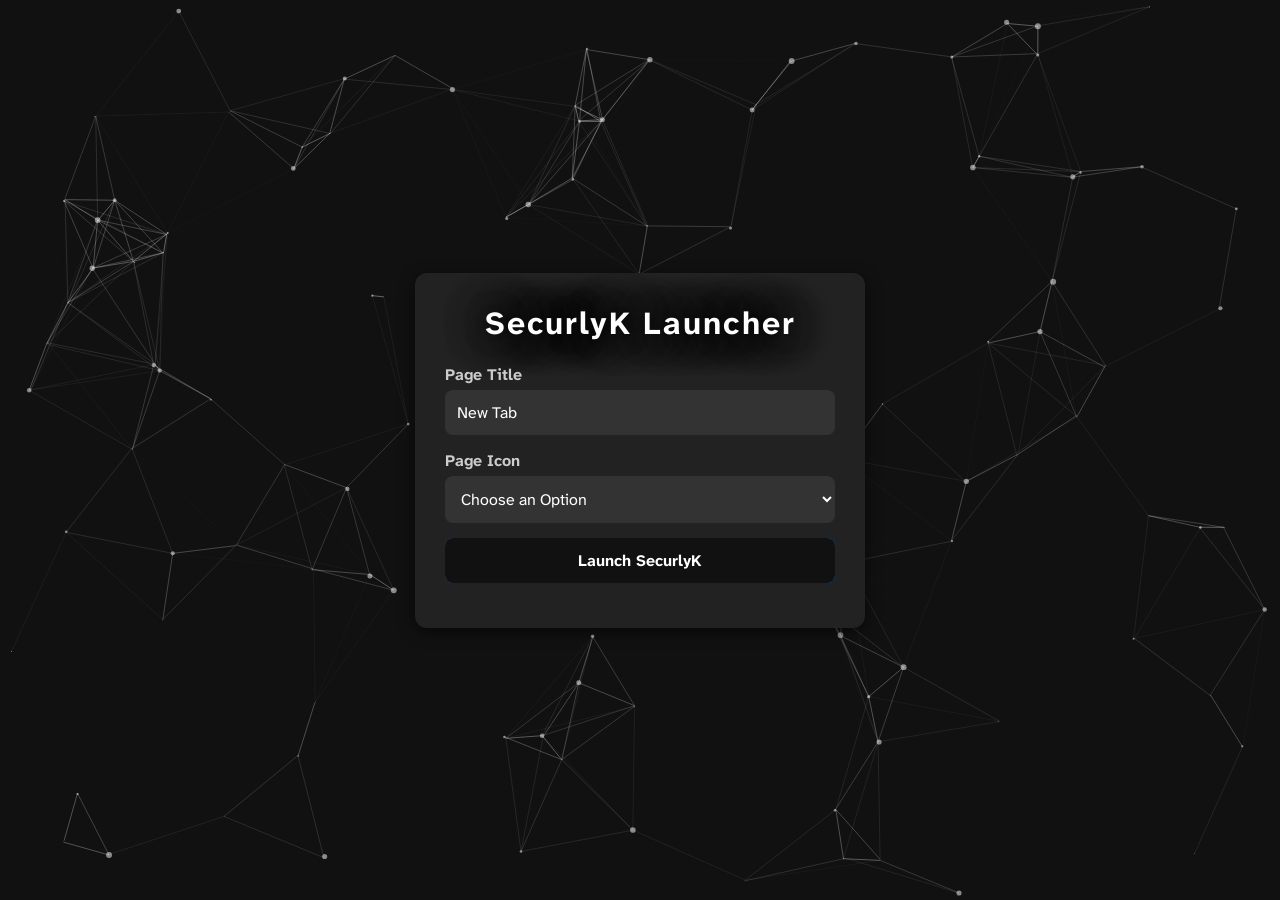
<file: index.html>
<!DOCTYPE html>
<html lang="en">
<head>
    <meta charset="UTF-8">
    <meta name="viewport" content="width=device-width, initial-scale=1.0">
    <link rel="stylesheet" href="https://raw.githubusercontent.com/Abovescore/zkit/main/style.css">
    <link rel="shortcut icon" href="https://raw.githubusercontent.com/Abovescore/zkit/main/resources/zkit.ico" type="image/x-icon">
    <link rel="preconnect" href="https://fonts.googleapis.com">
    <link rel="preconnect" href="https://fonts.gstatic.com" crossorigin>
    <link href="https://fonts.googleapis.com/css2?family=Afacad+Flux:wght@100..1000&family=Atkinson+Hyperlegible+Next:ital,wght@0,200..800;1,200..800&display=swap" rel="stylesheet">

    <meta property="benrogo:index", content="index">
    <meta property="benrogo:uvpath", content="/securly/who/uv.config.js">
    
    <title>SecurlyK Launcher</title>
    <style>
        * {
            margin: 0;
            padding: 0;
            box-sizing: border-box;
            font-family: 'Atkinson Hyperlegible Next', serif;
        }

        body {
            font-family: 'Arial', sans-serif;
            background-color: #111;
            color: #fff;
            display: flex;
            justify-content: center;
            align-items: center;
            min-height: 100vh;
            transition: background-color 0.3s ease;
        }

        .container {
            background-color: #222;
            padding: 30px;
            border-radius: 12px;
            box-shadow: 0 4px 15px rgba(0, 0, 0, 0.6);
            width: 100%;
            max-width: 450px;
        }

        h1 {
            font-size: 2rem;
            text-align: center;
            color: #fff;
            margin-bottom: 20px;
            letter-spacing: 2px;
            text-shadow: 
                0 0 20px rgba(0, 0, 0, 0.6),
                0 0 30px rgba(0, 0, 0, 0.6),
                0 0 40px rgba(0, 0, 0, 0.5),
                0 0 50px rgba(0, 0, 0, 0.4),
                0 0 60px rgba(0, 0, 0, 0.3),
                0 0 70px rgba(0, 0, 0, 0.2);
            animation: auraAnimation 2s infinite alternate, colorChange 3s infinite alternate;
        }

        @keyframes auraAnimation {
            0% {
                text-shadow: 
                    0 0 20px rgba(0, 0, 0, 0.6),
                    0 0 30px rgba(0, 0, 0, 0.6),
                    0 0 40px rgba(0, 0, 0, 0.5),
                    0 0 50px rgba(0, 0, 0, 0.4),
                    0 0 60px rgba(0, 0, 0, 0.3),
                    0 0 70px rgba(0, 0, 0, 0.2);
            }
            50% {
                text-shadow: 
                    0 0 30px rgba(0, 0, 0, 0.7),
                    0 0 40px rgba(0, 0, 0, 0.7),
                    0 0 50px rgba(0, 0, 0, 0.6),
                    0 0 60px rgba(0, 0, 0, 0.5),
                    0 0 70px rgba(0, 0, 0, 0.4),
                    0 0 80px rgba(0, 0, 0, 0.3);
            }
            100% {
                text-shadow: 
                    0 0 40px rgba(0, 0, 0, 0.8),
                    0 0 50px rgba(0, 0, 0, 0.8),
                    0 0 60px rgba(0, 0, 0, 0.7),
                    0 0 70px rgba(0, 0, 0, 0.6),
                    0 0 80px rgba(0, 0, 0, 0.5),
                    0 0 90px rgba(0, 0, 0, 0.4);
            }
        }

        @keyframes colorChange {
            0% {
                color: #fff;
            }
            50% {
                color: #aaa;
            }
            100% {
                color: #fff;
            }
        }

        label {
            display: block;
            font-size: 1rem;
            margin-bottom: 5px;
            color: #ccc;
            font-weight: bold;
        }

        input, select, button {
            width: 100%;
            padding: 12px;
            margin-bottom: 15px;
            border: none;
            border-radius: 8px;
            background-color: #333;
            color: #fff;
            font-size: 1rem;
            transition: all 0.3s ease;
            position: relative;
            overflow: hidden;
        }

        input:focus, select:focus, button:focus {
            outline: none;
            border: 2px solid #007BFF;
        }

        button {
            background-color: #007BFF;
            color: #fff;
            cursor: pointer;
            font-weight: bold;
            transition: all 0.4s ease;
            position: relative;
            overflow: hidden;
        }

        button:hover {
            background-color: #0056b3;
            transform: scale(1.05);
        }

        button:active {
            background-color: #003f8e;
            transform: scale(1.1);
        }

        button::before {
            content: '';
            position: absolute;
            top: 50%;
            left: 50%;
            width: 300%;
            height: 300%;
            background-color: #111;
            transition: width 0.4s ease, height 0.4s ease, top 0.4s ease, left 0.4s ease;
            border-radius: 50%;
            transform: translate(-50%, -50%);
            z-index: 0;
        }

        button:hover::before {
            width: 350%;
            height: 350%;
            top: -25%;
            left: -25%;
        }

        button span {
            position: relative;
            z-index: 1;
        }

        button:hover {
            box-shadow: 0 0 15px rgba(255, 255, 255, 0.5);
        }

        .footer {
            font-size: 0.9rem;
            text-align: center;
            color: #aaa;
            margin-top: 15px;
        }

        .footer a {
            color: #007BFF;
            text-decoration: none;
        }

        .footer a:hover {
            text-decoration: underline;
        }

        #particles-js {
            position: fixed;
            width: 100%;
            height: 100%;
            top: 0;
            left: 0;
            z-index: -1; /* Ensure it stays in the background */
        }
    </style>

    <!-- Google Tag Manager -->
    <script>(function(w,d,s,l,i){w[l]=w[l]||[];w[l].push({'gtm.start':
    new Date().getTime(),event:'gtm.js'});var f=d.getElementsByTagName(s)[0],
    j=d.createElement(s),dl=l!='dataLayer'?'&l='+l:'';j.async=true;j.src=
    'https://www.googletagmanager.com/gtm.js?id='+i+dl;f.parentNode.insertBefore(j,f);
    })(window,document,'script','dataLayer','GTM-PD7FMG25');</script>
    <!-- End Google Tag Manager -->
</head>
<body>
    <!-- Google Tag Manager (noscript) -->
    <noscript><iframe src="https://www.googletagmanager.com/ns.html?id=GTM-PD7FMG25"
    height="0" width="0" style="display:none;visibility:hidden"></iframe></noscript>
    <!-- End Google Tag Manager (noscript) -->
    <div class="container">
        <h1>SecurlyK Launcher</h1>
        
        <label for="title-input">Page Title</label>
        <input type="text" id="title-input" placeholder="New Tab" value="New Tab"/>

        <label for="pre-saved-options">Page Icon</label>
        <select id="pre-saved-options">
            <option value="" selected="selected">Choose an Option</option>
            <option value="schoology">Schoology</option>
            <option value="clever">Clever</option>
            <option value="google-classroom">Google Classroom</option>
            <option value="googledocs">Google Docs</option>
            <option value="googleslides">Google Slides</option>
            <option value="canvas">Canvas</option>
        </select>
        
        <button id="generate-button"><span>Launch SecurlyK</span></button>
    </div>

    <script>
        const url = "https://www.securlywho.life/home";

        document.getElementById('pre-saved-options').addEventListener('change', (e) => {
            const titleInput = document.getElementById('title-input');
            if (e.target.value) {
                if (e.target.value === 'google-classroom') {
                    titleInput.value = 'Home';
                } else if (e.target.value === 'clever') {
                    titleInput.value = 'Clever | Portal';
                } else if (e.target.value === 'schoology') {
                    titleInput.value = 'Home | Schoology';
                } else if (e.target.value === 'googledocs') {
                    titleInput.value = 'Untitled document - Google Docs';
                } else if (e.target.value === 'googleslides') {
                    titleInput.value = 'Untitled presentation - Google Slides';
                } else if (e.target.value === 'canvas') {
                    titleInput.value = 'Dashboard';
                }
            } else {
                titleInput.value = 'New Tab';
            }
        });

        document.getElementById('generate-button').addEventListener('click', () => {
            const titleInput = document.getElementById('title-input');
            const title = titleInput.value;

            let faviconUrl = '';

            const preSavedOption = document.getElementById('pre-saved-options').value;
            if (preSavedOption === 'schoology') {
                faviconUrl = 'https://raw.githubusercontent.com/Abovescore/zkit/main/resources/icons/schoology.png';
            } else if (preSavedOption === 'google-classroom') {
                faviconUrl = 'https://raw.githubusercontent.com/Abovescore/zkit/main/resources/icons/classroom.png';
            } else if (preSavedOption === 'clever') {
                faviconUrl = 'https://raw.githubusercontent.com/Abovescore/zkit/main/resources/icons/clever.png';
            } else if (preSavedOption === 'googledocs') {
                faviconUrl = 'https://raw.githubusercontent.com/Abovescore/zkit/main/resources/icons/googledocs.png';
            } else if (preSavedOption === 'googleslides') {
                faviconUrl = 'https://raw.githubusercontent.com/Abovescore/zkit/main/resources/icons/googleslides.png';
            } else if (preSavedOption === 'canvas') {
                faviconUrl = 'https://raw.githubusercontent.com/Abovescore/zkit/main/resources/icons/canvas.png';
            }

            var win = window.open();
            win.document.title = title;

            var link = win.document.createElement('link');
            link.rel = 'shortcut icon';
            link.href = faviconUrl;
            win.document.head.appendChild(link);

            win.document.body.style.margin = '0';
            win.document.body.style.height = '100vh';

            var iframe = win.document.createElement('iframe');
            iframe.style.border = 'none';
            iframe.style.width = '100%';
            iframe.style.height = '100%';
            iframe.style.margin = '0';
            iframe.src = url;

            win.document.body.appendChild(iframe);

            window.location.href = "https://www.google.com/";
        });
    </script>

<div id="particles-js"></div>

<script src="assets/js/particles.min.js"></script>
<script>
  particlesJS.load('particles-js', 'assets/json/particlesjs-config.json', function() {
    console.log('particles.js loaded');
  });
</script>
</body>
</html>
</file>
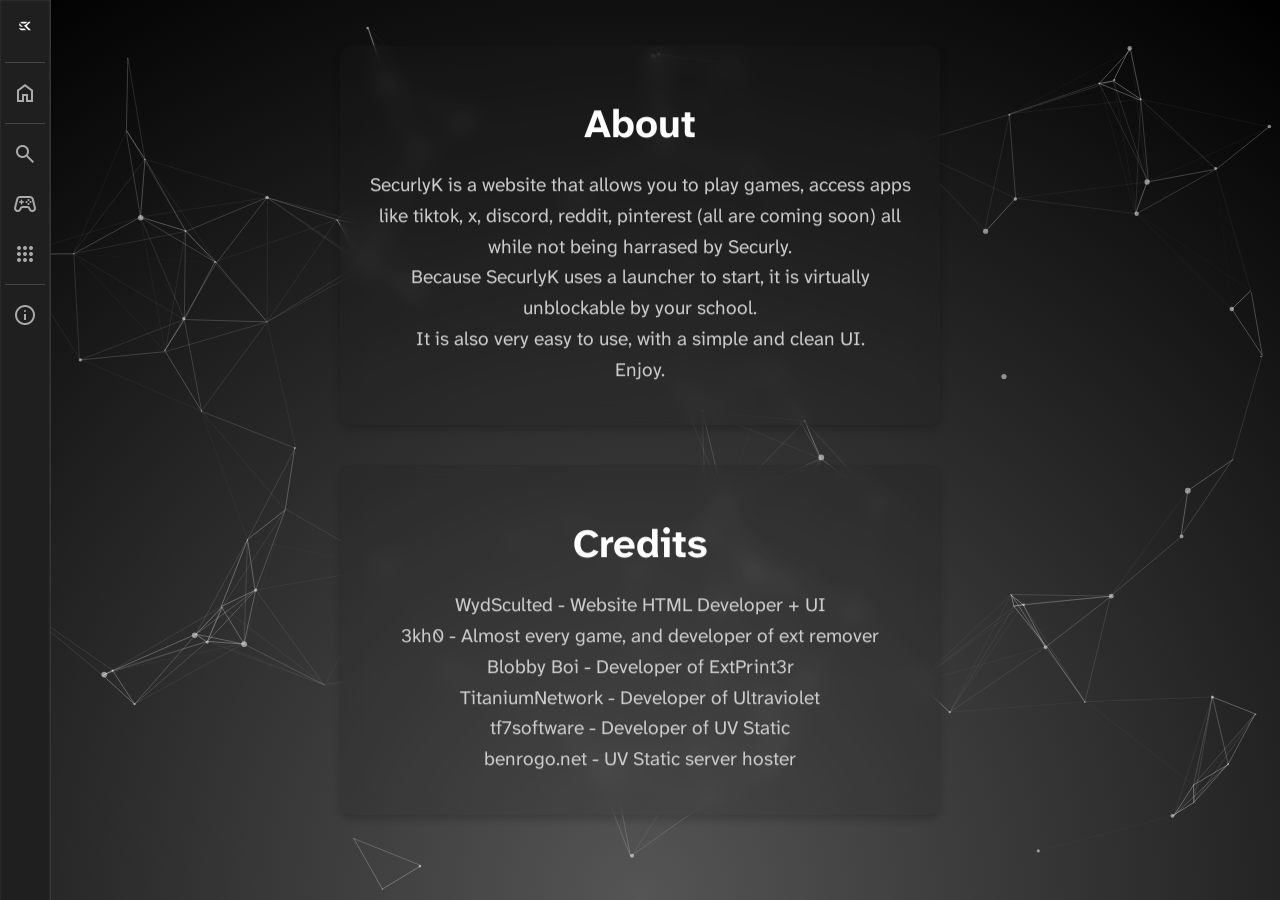
<file: about.html>
<!DOCTYPE html>
<html lang="en">
<head>
  <meta charset="UTF-8">
  <meta name="viewport" content="width=device-width, initial-scale=1.0">
  <title>SecurlyK</title>
  <link rel="stylesheet" href="assets/css/styles.css">
  <link rel="stylesheet" href="https://fonts.googleapis.com/css2?family=Material+Symbols+Outlined:opsz,wght,FILL,GRAD@20..48,100..700,0..1,-50..200"/>
  <link rel="shortcut icon" href="assets/logo.png" type="image/x-icon">
  <style>
    /* CSS Here */
    @import url('https://fonts.googleapis.com/css2?family=Atkinson+Hyperlegible+Next:wght@400;700&display=swap');

    .atkinson-hyperlegible-next-regular {
      font-family: "Atkinson Hyperlegible Next", sans-serif;
      font-optical-sizing: auto;
      font-weight: 400;
      font-style: normal;
    }

    .atkinson-hyperlegible-next-bold {
      font-family: "Atkinson Hyperlegible Next", sans-serif;
      font-optical-sizing: auto;
      font-weight: 700;
      font-style: normal;
    }

    body {
      /* Apply the new font class */
      font-family: "Atkinson Hyperlegible Next", sans-serif;
      background-color: #121212;
      color: #fff;
      margin: 0;
      padding: 0;
    }
    .content {
      display: flex;
      flex-wrap: wrap;
      justify-content: space-between;
      padding: 20px;
      max-width: 800px;
      margin: auto;
    }
    .content section {
      flex: 1 1 48%;
      margin-bottom: 40px;
      background: rgba(30, 30, 30, 0.2);
      padding: 20px;
      border-radius: 10px;
      box-shadow: 0 4px 8px rgba(0, 0, 0, 0.2);
      backdrop-filter: blur(10px);
      display: flex;
      flex-direction: column;
    }
    @media (max-width: 1080px) {
      .content section {
        flex: 1 1 100%;
      }
    }
    .content h2 {
      font-size: 2.5em;
      margin-bottom: 10px;
      color: #ffffff;
    }
    .content p {
      font-size: 1.2em;
      line-height: 1.6;
      flex-grow: 1;
    }
    .partners-section {
      display: flex;
      overflow-x: auto;
      padding: 20px 0;
      background: rgba(255, 255, 255, 0);
      border-radius: 10px;
      box-shadow: 0 4px 8px rgba(0, 0, 0, 0.2);
      margin: 0 -20px;
      padding: 20px;
      position: absolute;
      bottom: 0;
      width: calc(100% - 50px);
      left: 50px;
    }
    .partner-tile {
      flex: 0 0 auto;
      width: 150px;
      margin-right: 20px;
      text-align: center;
      transition: transform 0.3s;
    }
    .partner-tile img {
      width: 100px;
      height: 100px;
      border-radius: 10%;
      margin-bottom: 10px;
    }
    .partner-tile:hover {
      transform: scale(1.05);
    }
    .partner-tile a {
      color: #fff;
      text-decoration: none;
    }
    .floating-text-top {
      position: absolute;
      left: 70px;
      bottom: 200px;
      font-size: 2em;
      color: #ffffff;
    }
  </style>
</head>
<body>
  <div id="particles-js"></div> <!-- Particles.js container -->
  <div class="background">
    <div class="stars"></div>
  </div>
  <div class="sidebar">
    <div class="logo-container">
      <img src="assets/logo.png" class="logo" alt="Logo">
    </div>
    <div class="divider"></div>
    <div class="nav-item">
      <a href="home.html">
        <span class="material-symbols-outlined">home</span>
      </a>
    </div>
    <div class="divider"></div>
    <div class="nav-item">
      <a href="search.html">
        <span class="material-symbols-outlined">search</span>
      </a>
    </div>
    <div class="nav-item">
      <a href="games.html">
        <span class="material-symbols-outlined">stadia_controller</span>
      </a>
    </div>
    <div class="nav-item">
      <a href="apps.html">
        <span class="material-symbols-outlined">apps</span>
      </a>
    </div>
    <div class="divider"></div>
    <div class="nav-item">
      <a href="about.html">
        <span class="material-symbols-outlined">info</span>
      </a>
    </div>
    <!-- <div class="nav-item">
      <a href="settings.html">
        <span class="material-symbols-outlined">settings</span>
      </a>
    </div> -->
  </div>

  <div class="content">
    <section id="about">
      <h2>About</h2>
      <p>SecurlyK is a website that allows you to play games, access apps like tiktok, x, discord, reddit, pinterest (all are coming soon) all while not being harrased by Securly.
        <br>Because SecurlyK uses a launcher to start, it is virtually unblockable by your school.
        <br>It is also very easy to use, with a simple and clean UI.
        <br>Enjoy.
      </p>
    </section>
    <section id="credits">
      <h2>Credits</h2>
      <p>WydSculted - Website HTML Developer + UI
        <br>3kh0 - Almost every game, and developer of ext remover
        <br>Blobby Boi - Developer of ExtPrint3r
        <br>TitaniumNetwork - Developer of Ultraviolet
        <br>tf7software - Developer of UV Static
        <br>benrogo.net - UV Static server hoster
      </p>
    </section>
  </div>

  <script src="assets/js/particles.min.js"></script>
  <script>
    particlesJS.load('particles-js', 'assets/json/particlesjs-config.json', function() {
      console.log('particles.js loaded');
    });
  </script>
</body>
</html>
</file>
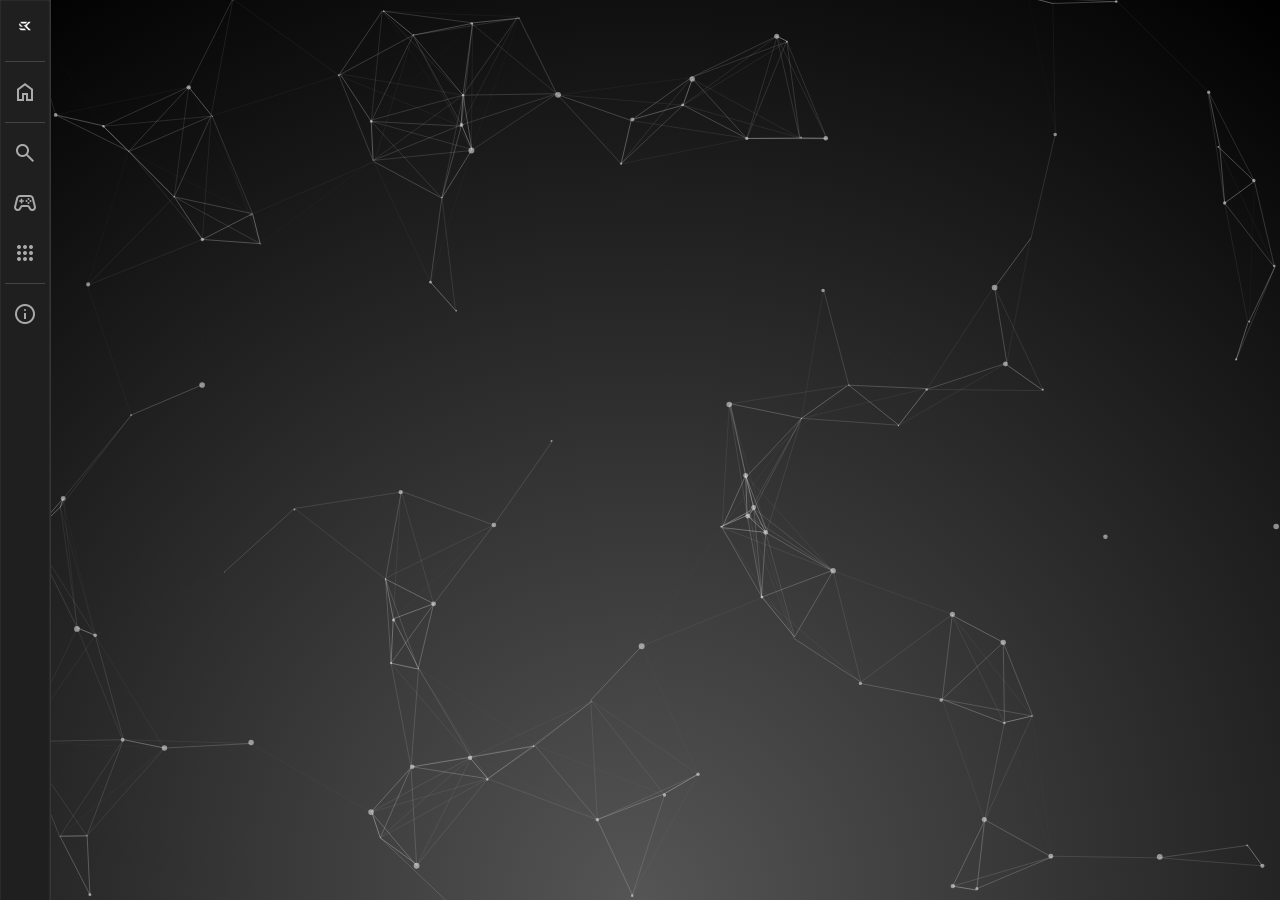
<file: game.html>
<!DOCTYPE html>
<html lang="en">
<head>
  <meta charset="UTF-8">
  <meta name="viewport" content="width=device-width, initial-scale=1.0">
  <title>SecurlyK</title>
  <link rel="stylesheet" href="assets/css/styles.css">
  <link rel="stylesheet" href="https://fonts.googleapis.com/css2?family=Material+Symbols+Outlined:opsz,wght,FILL,GRAD@20..48,100..700,0..1,-50..200"/>
  <link rel="preconnect" href="https://fonts.googleapis.com">
  <link rel="preconnect" href="https://fonts.gstatic.com" crossorigin>
  <link href="https://fonts.googleapis.com/css2?family=Afacad+Flux:wght@100..1000&family=Atkinson+Hyperlegible+Next:ital,wght@0,200..800;1,200..800&family=Atkinson+Hyperlegible:ital,wght@0,400;0,700;1,400;1,700&display=swap" rel="stylesheet">
  <link rel="shortcut icon" href="assets/logo.png" type="image/x-icon">
  <style>
    .floating-container {
      position: absolute;
      background: rgba(255, 255, 255, 0.1);
      backdrop-filter: blur(10px);
      border-radius: 5px;
      padding: 15px;
      width: calc(100% - 120px);
      height: 95vh;
      left: calc(50% + 25px);
      top: 50%;
      transform: translate(-50%, -50%);
      display: flex;
      flex-direction: column;
      align-items: center;
      justify-content: flex-start;
      box-shadow: 0px 4px 10px rgba(0, 0, 0, 0.2);
      z-index: 10;
      padding-top: 15px;
    }
    iframe {
      width: 100%;
      height: calc(100% - 50px);
      border: none;
      border-radius: 0px;
    }
    .controls {
      position: absolute;
      bottom: 10px;
      right: 10px;
      display: flex;
      gap: 10px;
    }
    .control-btn {
      background: rgba(255, 255, 255, 0.2);
      border: none;
      padding: 10px;
      cursor: pointer;
      border-radius: 5px;
      font-size: 24px;
      color: white;
    }
    .game-title {
      position: absolute;
      bottom: 10px;
      left: 10px;
      font-size: 40px;
      font-weight: bold;
      color: white;
      font-family: "Atkinson Hyperlegible Next", sans-serif;
    }
    .sidebar {
      z-index: 5;
    }
  </style>
</head>
<body>
  <div id="particles-js"></div>
  <div class="background"></div>
  
  <div class="sidebar">
    <div class="logo-container">
      <img src="assets/logo.png" class="logo" alt="Logo">
    </div>
    <div class="divider"></div>
    <div class="nav-item">
      <a href="home.html">
        <span class="material-symbols-outlined">home</span>
      </a>
    </div>
    <div class="divider"></div>
    <div class="nav-item">
      <a href="search.html">
        <span class="material-symbols-outlined">search</span>
      </a>
    </div>
    <div class="nav-item">
      <a href="games.html">
        <span class="material-symbols-outlined">stadia_controller</span>
      </a>
    </div>
    <div class="nav-item">
      <a href="apps.html">
        <span class="material-symbols-outlined">apps</span>
      </a>
    </div>
    <div class="divider"></div>
    <div class="nav-item">
      <a href="about.html">
        <span class="material-symbols-outlined">info</span>
      </a>
    </div>
    <!-- <div class="nav-item">
      <a href="settings.html">
        <span class="material-symbols-outlined">settings</span>
      </a>
    </div> -->
  </div>

  <div class="floating-container" id="floatingContainer" style="display: none;">
    <iframe id="gameIframe" name="firefoxHatesIframes" sandbox="allow-scripts allow-pointer-lock allow-forms allow-same-origin allow-downloads allow-pointer-lock" allowfullscreen="true" frameborder="0"></iframe>
    <div class="game-title" id="gameTitle"></div>
    <div class="controls">
      <button class="control-btn material-symbols-outlined" onclick="reloadGame()">refresh</button>
      <button class="control-btn material-symbols-outlined" onclick="toggleFullscreen()">fullscreen</button>
    </div>
  </div>

  <script>
    async function loadGameData() {
      const response = await fetch('assets/json/games.json');
      const games = await response.json();
      const hash = decodeURIComponent(window.location.hash.substring(1));
      const game = games.find(g => g.title === hash);
      
      if (game) {
        const iframe = document.getElementById('gameIframe');
        iframe.src = (game.link);
        document.getElementById('gameTitle').textContent = game.title;
        document.getElementById('floatingContainer').style.display = 'flex';
      }
    }

    function reloadGame() {
      document.getElementById('gameIframe').contentWindow.location.reload();
    }

    function toggleFullscreen() {
      const iframe = document.getElementById('gameIframe');
      if (iframe.requestFullscreen) {
        iframe.requestFullscreen();
      } else if (iframe.mozRequestFullScreen) {
        iframe.mozRequestFullScreen();
      } else if (iframe.webkitRequestFullscreen) {
        iframe.webkitRequestFullscreen();
      } else if (iframe.msRequestFullscreen) {
        iframe.msRequestFullscreen();
      }
    }

    loadGameData();
  </script>

  <script src="assets/js/particles.min.js"></script>
  <script>
    particlesJS.load('particles-js', 'assets/json/particlesjs-config.json', function() {
      console.log('particles.js loaded');
    });
  </script>
</body>
</html>
</file>
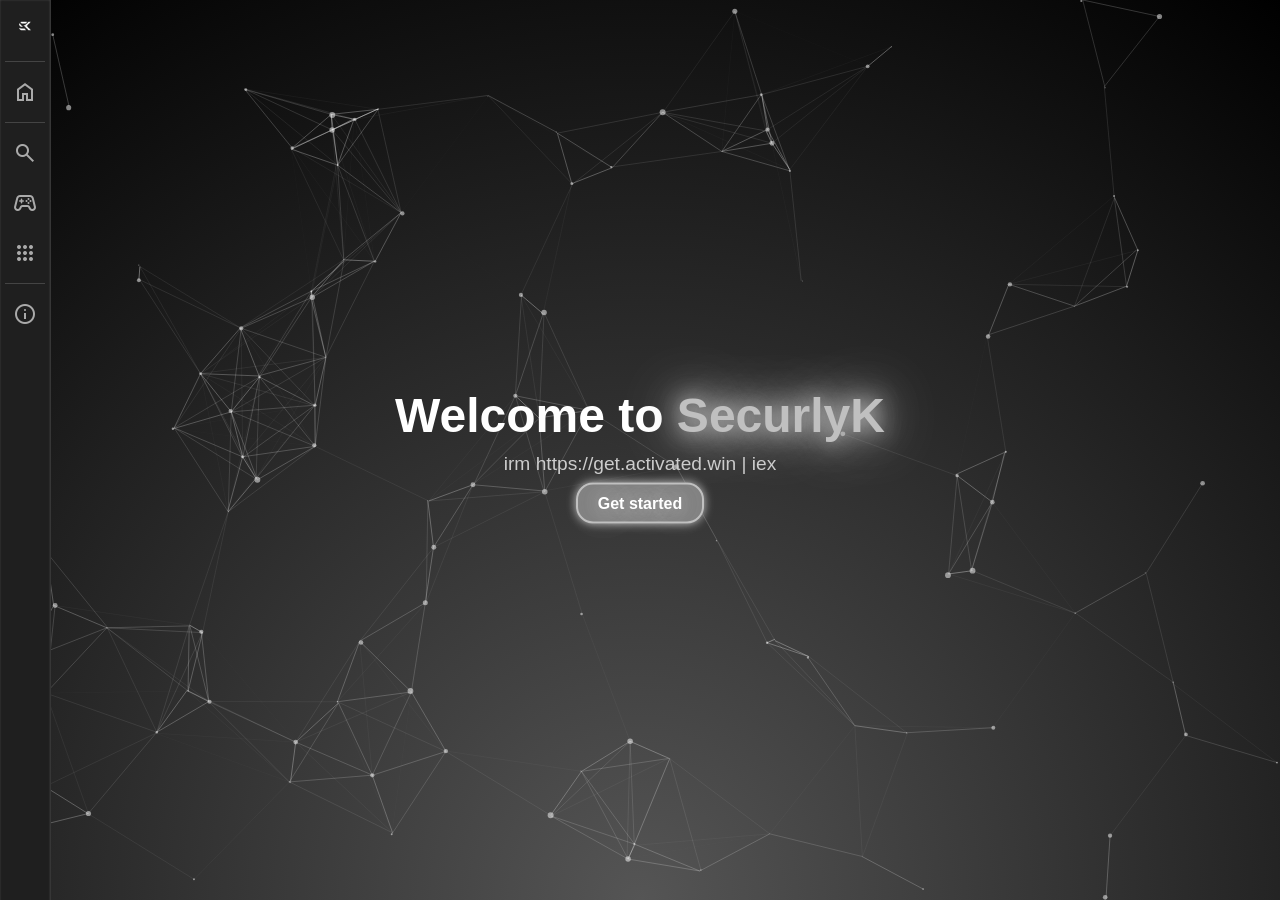
<file: home.html>
<!DOCTYPE html>
<html lang="en">

<head>
  <meta charset="UTF-8">
  <meta name="viewport" content="width=device-width, initial-scale=1.0">
  <title>SecurlyK</title>
  <link rel="stylesheet" href="assets/css/styles.css">
  <link rel="stylesheet"
    href="https://fonts.googleapis.com/css2?family=Material+Symbols+Outlined:opsz,wght,FILL,GRAD@20..48,100..700,0..1,-50..200" />
  <link rel="shortcut icon" href="assets/logo.png" type="image/x-icon">
</head>

<body>
  <div id="particles-js"></div> <!-- Particles.js container -->
  <div class="background">
    <div class="stars"></div>
    <div class="content">
      <h1>Welcome to <span>SecurlyK</span></h1>
      <p id="randomMessage"> </p>

      <script defer>
        const textFilePath = 'assets/splash.txt';

        async function displayRandomLine() {
          try {
            const response = await fetch(textFilePath);
            if (!response.ok) throw new Error('Failed to get splashes 3:');

            const text = await response.text();
            const lines = text.split('\n').filter(line => line.trim() !== '');

            const randline = lines[Math.floor(Math.random() * lines.length)];

            document.getElementById('randomMessage').textContent = randline;
          } catch (error) {
            console.error(error);
            document.getElementById('randomMessage').textContent = 'Error randomizing splash!';
          }
        }

        displayRandomLine();
      </script>

      <a href="search.html">Get started</a>

      <!-- <div class="home-directory">
        <div class="home-tile">Games</div>
        <div class="home-tile">Apps</div>
      </div> -->
    </div>
  </div>

  <!-- Sidebar -->
  <div class="sidebar">
    <div class="logo-container">
      <img src="assets/logo.png" class="logo" alt="Logo">
    </div>
    <div class="divider"></div>
    <div class="nav-item">
      <a href="home.html">
        <span class="material-symbols-outlined">home</span>
      </a>
    </div>
    <div class="divider"></div>
    <div class="nav-item">
      <a href="search.html">
        <span class="material-symbols-outlined">search</span>
      </a>
    </div>
    <div class="nav-item">
      <a href="games.html">
        <span class="material-symbols-outlined">stadia_controller</span>
      </a>
    </div>
    <div class="nav-item">
      <a href="apps.html">
        <span class="material-symbols-outlined">apps</span>
      </a>
    </div>
    <div class="divider"></div>
    <div class="nav-item">
      <a href="about.html">
        <span class="material-symbols-outlined">info</span>
      </a>
    </div>
    <!-- <div class="nav-item">
      <a href="settings.html">
        <span class="material-symbols-outlined">settings</span>
      </a>
    </div> -->
  </div>

  <script src="assets/js/particles.min.js"></script>
  <script>
    particlesJS.load('particles-js', 'assets/json/particlesjs-config.json', function() {
      console.log('particles.js loaded');
    });
  </script>
</body>

</html>
</file>
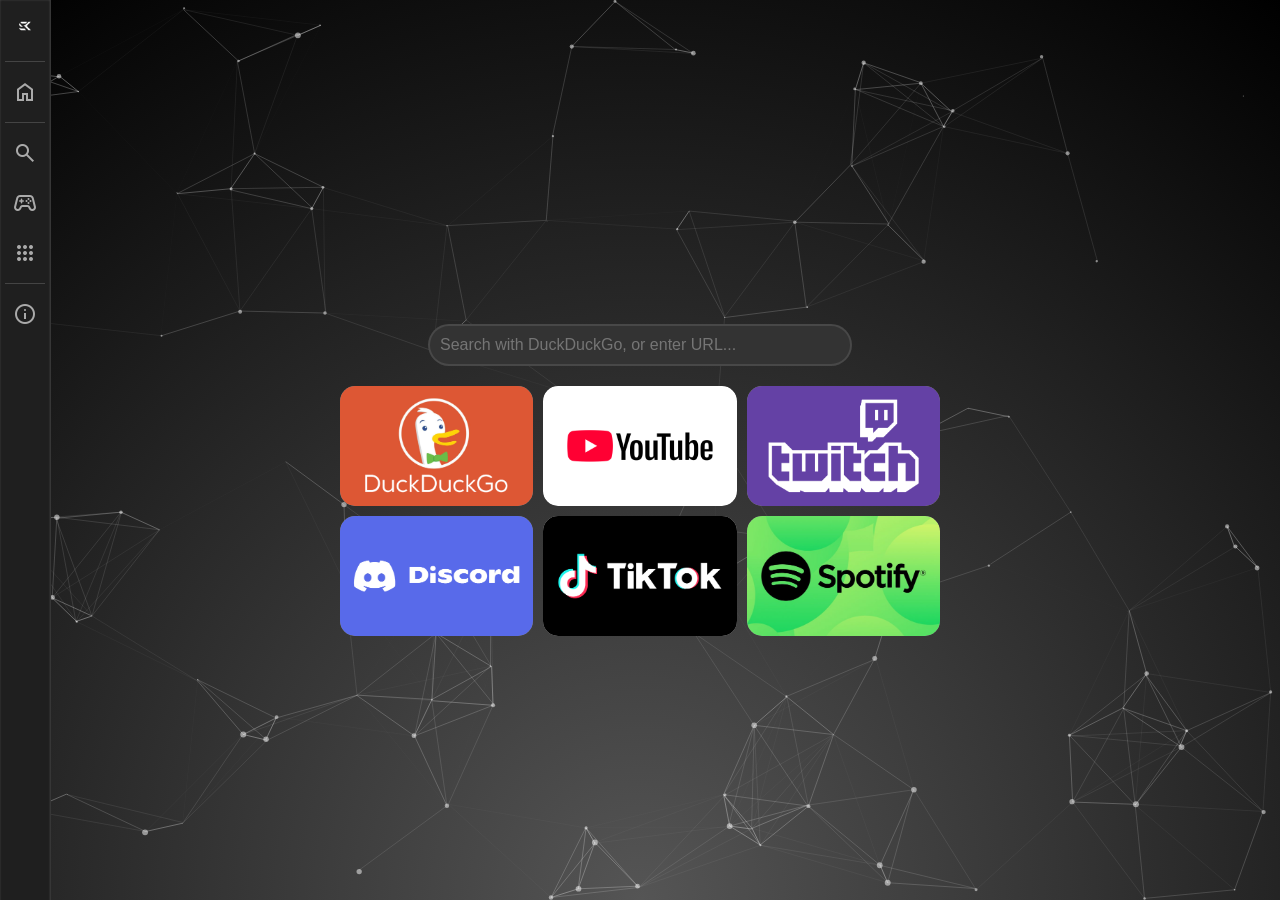
<file: search.html>
<!DOCTYPE html>
<html lang="en">
<head>
  <meta charset="UTF-8">
  <meta name="viewport" content="width=device-width, initial-scale=1.0">
  <title>Z-Kit</title>
  <link rel="stylesheet" href="assets/css/styles.css">
  <link rel="stylesheet" href="https://fonts.googleapis.com/css2?family=Material+Symbols+Outlined:opsz,wght,FILL,GRAD@20..48,100..700,0..1,-50..200"/>
  <link rel="shortcut icon" href="assets/logo.png" type="image/x-icon">
</head>
<body>
  <div id="particles-js"></div> <!-- Particles.js container -->
  <div class="background">
    <div class="stars">
    </div>
    <div class="content search-page">
      <input type="text" id="search-bar" placeholder="Search with DuckDuckGo, or enter URL...">
      <div class="search-directory">
        <div class="search-tile" data-url="https://duckduckgo.com">
          <img src="assets/duckduckgo.png" alt="DuckDuckGo">
        </div>
        <div class="search-tile" data-url="https://youtube.com">
          <img src="assets/youtube.png" alt="YouTube">
        </div>
        <div class="search-tile" data-url="https://twitch.tv">
          <img src="assets/twitch.png" alt="">
        </div>
        <div class="search-tile" data-url="https://e.widgetbot.io/channels/1341303023107837982/1341442897567813702">
          <img src="assets/discord.png" alt="Discord">
        </div>
        <div class="search-tile" data-url="https://tiktok.com">
          <img src="assets/tiktok.png" alt="TikTok">
        </div>
        <div class="search-tile" data-url="https://spotify.com">
          <img src="assets/spotify.png" alt="Spotify">
        </div>
      </div>
    </div>
  </div>
  
  <div class="sidebar">
    <div class="logo-container">
      <img src="assets/logo.png" class="logo" alt="Logo">
    </div>
    <div class="divider"></div>
    <div class="nav-item">
      <a href="home.html">
        <span class="material-symbols-outlined">home</span>
      </a>
    </div>
    <div class="divider"></div>
    <div class="nav-item">
      <a href="search.html">
        <span class="material-symbols-outlined">search</span>
      </a>
    </div>
    <div class="nav-item">
      <a href="games.html">
        <span class="material-symbols-outlined">stadia_controller</span>
      </a>
    </div>
    <div class="nav-item">
      <a href="apps.html">
        <span class="material-symbols-outlined">apps</span>
      </a>
    </div>
    <div class="divider"></div>
    <div class="nav-item">
      <a href="about.html">
        <span class="material-symbols-outlined">info</span>
      </a>
    </div>
    <!-- <div class="nav-item">
      <a href="settings.html">
        <span class="material-symbols-outlined">settings</span>
      </a>
    </div> -->
  </div>

  <script src="assets/js/particles.min.js"></script>
  <script>
    particlesJS.load('particles-js', 'assets/json/particlesjs-config.json', function() {
      console.log('particles.js loaded');
    });
  </script>

  <script src="assets/js/search.js"></script>

  <script>
    document.addEventListener('DOMContentLoaded', function() {
      const searchBar = document.getElementById('search-bar');
      const searchDirectory = document.querySelector('.search-directory');
      
      searchBar.addEventListener('focus', function() {
        searchBar.classList.add('active');
        searchDirectory.classList.add('hidden');
      });
      
      searchBar.addEventListener('blur', function() {
        searchBar.classList.remove('active');
        searchDirectory.classList.remove('hidden');
      });

      document.addEventListener('keypress', function(event) {
        if (document.activeElement === searchBar && event.key === 'Enter') {
          const query = searchBar.value.trim();
          if (query) {
            const url = search(query, 'https://duckduckgo.com/?q=%s');
            window.location.href = `web.html#${url}`;
          }
        }
      });

      document.querySelectorAll('.search-tile').forEach(tile => {
        tile.addEventListener('click', function() {
          const url = this.getAttribute('data-url');
          window.location.href = `web.html#${url}`;
        });
      });
    });
  </script>
</body>
</html>
</file>
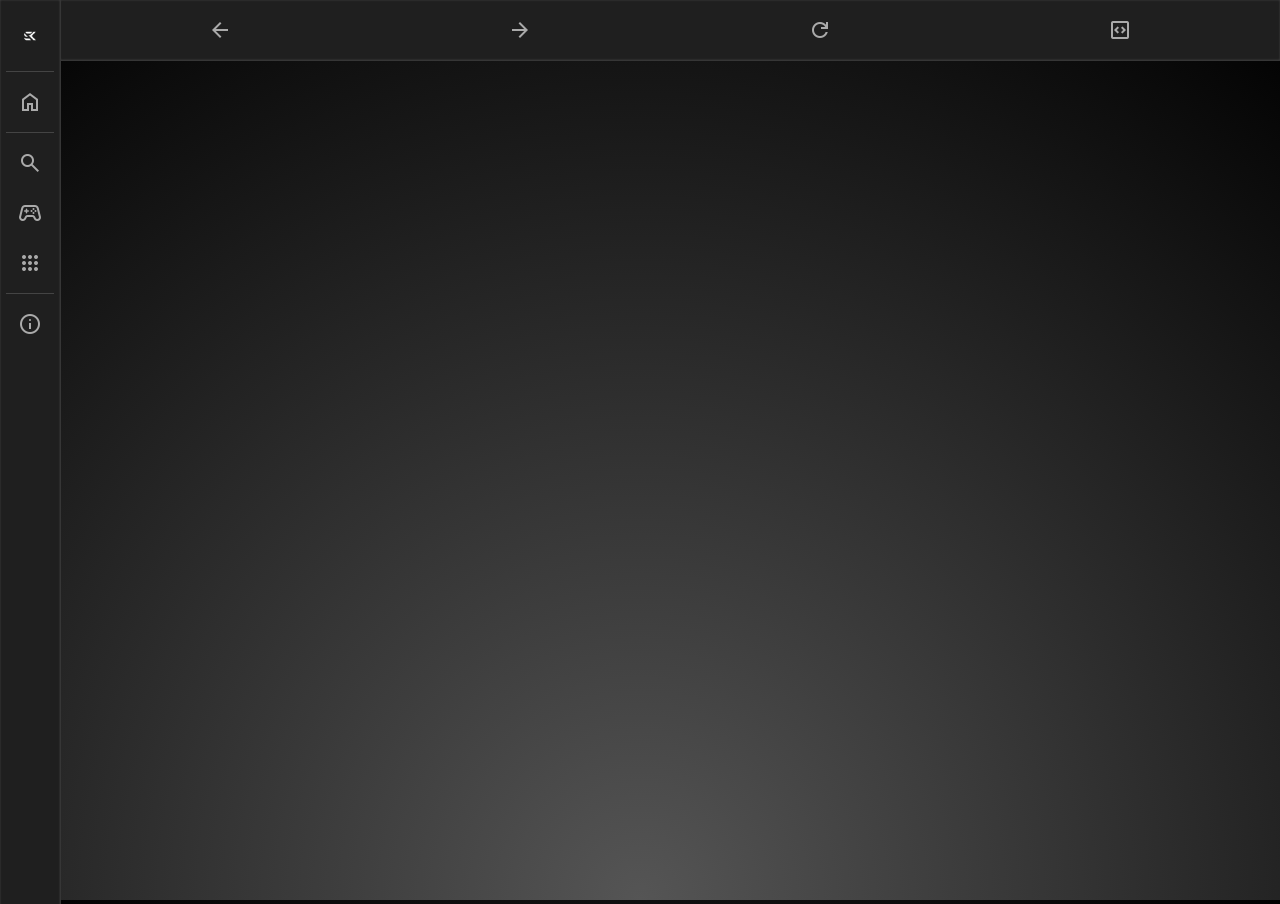
<file: web.html>
<!DOCTYPE html>
<html lang="en">

<head>
  <meta charset="UTF-8">
  <meta name="viewport" content="width=device-width, initial-scale=1.0">
  <title>Z-Kit</title>
  <link rel="stylesheet" href="assets/css/styles.css">
  <link rel="stylesheet"
    href="https://fonts.googleapis.com/css2?family=Material+Symbols+Outlined:opsz,wght,FILL,GRAD@20..48,100..700,0..1,-50..200" />
  <link rel="shortcut icon" href="assets/logo.png" type="image/x-icon">

  <style>
    .sidebar {
      position: fixed;
      top: 0;
      left: 0;
      width: 60px;
      height: 100%;
      display: flex;
      flex-direction: column;
      align-items: center;
      padding-top: 20px;
    }

    .address-bar {
      position: fixed;
      top: 0;
      left: 60px;
      right: 0;
      height: 60px;
      background-color: #1f1f1f;
      /* Match sidebar color */
      display: flex;
      align-items: center;
      padding: 0 10px;
      box-shadow: inset 0 0 2px rgba(255, 255, 255, 0.2);
      /* Subtle inner light glow */
      border-bottom: 1px solid rgba(255, 255, 255, 0.1);
      /* Light border on the bottom */
    }

    .address-bar .nav-item {
      margin: 0 10px;
      cursor: pointer;
      color: #aaa;
      transition: all 0.2s ease;
      /* Pointer cursor for buttons */
    }

    .address-bar .nav-item:hover {
      color: #fff;
    }

    .iframe-container {
      position: absolute;
      top: 60px;
      left: 60px;
      right: 0;
      bottom: 0;
    }

    .iframe-container iframe {
      width: 100%;
      height: 100%;
      border: none;
    }
  </style>
</head>

<body>
  <div id="particles-js"></div>
  <div class="background"></div>

  <div class="sidebar">
    <div class="logo-container">
      <img src="assets/logo.png" class="logo" alt="Logo">
    </div>
    <div class="divider"></div>
    <div class="nav-item">
      <a href="home.html">
        <span class="material-symbols-outlined">home</span>
      </a>
    </div>
    <div class="divider"></div>
    <div class="nav-item">
      <a href="search.html">
        <span class="material-symbols-outlined">search</span>
      </a>
    </div>
    <div class="nav-item">
      <a href="games.html">
        <span class="material-symbols-outlined">stadia_controller</span>
      </a>
    </div>
    <div class="nav-item">
      <a href="apps.html">
        <span class="material-symbols-outlined">apps</span>
      </a>
    </div>
    <div class="divider"></div>
    <div class="nav-item">
      <a href="about.html">
        <span class="material-symbols-outlined">info</span>
      </a>
    </div>
    <!-- <div class="nav-item">
      <a href="settings.html">
        <span class="material-symbols-outlined">settings</span>
      </a>
    </div> -->
  </div>

  <div class="address-bar">
    <div class="nav-item">
      <span class="material-symbols-outlined" onclick="history.back()">arrow_back</span>
    </div>
    <div class="nav-item">
      <span class="material-symbols-outlined" onclick="history.forward()">arrow_forward</span>
    </div>
    <div class="nav-item">
      <span class="material-symbols-outlined" onclick="location.reload()">refresh</span>
    </div>
    <div class="nav-item">
      <span class="material-symbols-outlined" onclick="openDevTools()">code_blocks</span>
    </div>
  </div>

  <div class="iframe-container">
    <iframe id="website-viewer" sandbox="allow-scripts allow-pointer-lock allow-forms allow-same-origin allow-downloads allow-pointer-lock" allowfullscreen="true" frameborder="0" src=""></iframe>
  </div>

  <script>

    function openDevTools() {
      function erudaToggle() {
        if (!document.getElementById("website-viewer")) return;
        const erudaWindow = document.getElementById("website-viewer").contentWindow;
        const erudaDocument = document.getElementById("website-viewer").contentDocument;
        if (!erudaWindow || !erudaDocument) return;
        if (erudaWindow.eruda?._isInit) {
          erudaWindow.eruda.destroy();
        } else {
          let script = erudaDocument.createElement("script");
          script.src = "https://cdn.jsdelivr.net/npm/eruda";
          script.onload = function () {
            if (!erudaWindow) return;
            erudaWindow.eruda.init();
            erudaWindow.eruda.show();
          };
          erudaDocument.head.appendChild(script);
        }
      }
      erudaToggle();
    }

    window.addEventListener('hashchange', function () {
      const iframe = document.getElementById('website-viewer');
      const hash = location.hash.substring(1);
      iframe.src = `embed.html#${hash}`;
    });

    if (location.hash) {
      const iframe = document.getElementById('website-viewer');
      const hash = location.hash.substring(1);
      iframe.src = `embed.html#${hash}`;
    }
  </script>
</body>
</html>
</file>
<file: assets/css/styles.css>
body {
    margin: 0;
    height: 100vh;
    display: flex;
    background: radial-gradient(circle at bottom, #555, #000);
    color: white;
    font-family: Arial, sans-serif;
    overflow: hidden;
    position: relative;
}

.material-symbols-outlined {
  font-variation-settings:
  'FILL' 0,
  'wght' 400,
  'GRAD' 0,
  'opsz' 24
}

.background {
    position: relative;
    width: 100%;
    height: 100%;
}

.stars {
    position: absolute;
    width: 100%;
    height: 100%;
    background: transparent;
    overflow: hidden;
}

.star {
    position: absolute;
    width: 2px;
    height: 2px;
    background: white;
    border-radius: 50%;
    opacity: 0;
    animation: twinkle 5s infinite;
}

@keyframes twinkle {
    0% { opacity: 0; }
    50% { opacity: 1; }
    100% { opacity: 0; }
}

.content {
    text-align: center;
    position: absolute;
    top: 50%;
    left: 50%;
    transform: translate(-50%, -50%);
}

.content h1 {
    font-size: 3rem;
    margin: 0;
    color: white;
}

.content h1 span {
    color: silver;
    text-shadow: 0 0 20px silver, 0 0 40px silver, 0 0 60px silver;
}

.content p {
    margin: 10px 0 20px;
    font-size: 1.2rem;
    color: #cccccc;
}

.content a {
    text-decoration: none;
    font-size: 1rem;
    padding: 10px 20px;
    border-radius: 17px;
    background: grey;
    color: white;
    font-weight: bold;
    text-shadow: 0 0 20px silver, 0 0 40px silver, 0 0 60px silver;
    position: relative;
    border: 2px solid silver;
    box-shadow: 0 0 10px silver;
    transition: transform 0.3s ease, box-shadow 0.3s ease, opacity 0.3s ease;
}

.content a:hover {
    transform: scale(1.2);
    box-shadow: 0 0 20px silver;
    opacity: 0.9;
}

#search-bar {
    margin: 60px 0 20px;
    padding: 10px;
    width: 60%;
    max-width: 400px;
    border-radius: 60px;
    border: none;
    font-size: 1rem;
    background-color: #333;
    color: white;
    border: 2px solid rgba(255, 255, 255, 0.1); /* Light border on the right */
}

/* Home page tiles */
.home-directory {
    margin-top: 30px;
    display: flex;
    justify-content: center;
    gap: 20px;
    flex-wrap: wrap;
}

.home-tile {
    background: grey;
    color: white;
    padding: 30px 60px;
    border-radius: 20px;
    font-weight: bold;
    text-align: center;
    box-shadow: 0 0 15px silver;
    transition: transform 0.3s ease, box-shadow 0.3s ease, opacity 0.3s ease;
    cursor: pointer;
    border: 2px solid silver;
    max-width: 300px;
    margin: 10px;
}

.home-tile img {
    width: 100%;
    height: 100%;
    max-height: 150px;
    object-fit: contain;
    margin-bottom: 15px;
}

.home-tile:hover {
    transform: scale(1.1);
    box-shadow: 0 0 20px silver;
    opacity: 0.9;
}

/* Search page tiles */
.search-directory {
    display: grid;
    grid-template-columns: repeat(3, 1fr);
    gap: 10px;
    width: 80%;
    max-width: 600px;
    margin: 0 auto;
}

.search-tile {
    background: grey;
    color: white;
    font-weight: bold;
    text-align: center;
    transition: transform 0.3s ease, box-shadow 0.3s ease, opacity 0.3s ease;
    cursor: pointer;
    height: 120px;
    position: relative;
    overflow: hidden;
    border-radius: 15px;
}

.search-tile img {
    width: 100%;
    height: 100%;
    object-fit: cover;
    border-radius: 15px;
    transition: transform 0.3s ease;
}

.search-tile:hover {
    transform: scale(1.05);
    box-shadow: 0 0 20px black;
    opacity: 0.9;
}

.search-tile img:hover {
    transform: scale(1.1);
}
/* Sidebar container with luminosity outline */
.sidebar {
    position: fixed;
    top: 0;
    left: 0;
    width: 50px;
    height: 100%;
    background-color: #1f1f1f;
    display: flex;
    flex-direction: column;
    align-items: center;
    padding: 10px 0 20px 0; /* Reduced top padding */
    transition: width 0.2s ease;
    z-index: 10;
    box-shadow: inset 0 0 2px rgba(255, 255, 255, 0.2); /* Subtle inner light glow */
    border-right: 1px solid rgba(255, 255, 255, 0.1); /* Light border on the right */
}

.logo-container {
    margin-bottom: 10px; /* Reduced margin below logo */
}

.logo {
    width: 40px;
    height: auto;
}

.divider {
    width: 80%;
    height: 1px;
    background-color: #444;
    margin: 5px 0; /* Slightly reduced divider margins */
}

.nav-item {
    width: 100%;
    margin: 5px 0;
    display: flex;
    justify-content: center;
}

.nav-item a {
    display: flex;
    justify-content: center;
    align-items: center;
    width: 40px;
    height: 40px;
    color: #aaa;
    transition: all 0.2s ease;
    border-radius: 8px;
    margin: 0 auto;
    text-decoration: none; /* Remove underline */
}

/* Fixed hover effect to stay within sidebar */
.nav-item a:hover {
    color: white;
    background-color: rgba(255, 255, 255, 0.1);
    transform: scale(1.1);
}

/* Adjusted hover width behavior */
.sidebar:hover {
    width: 70px;
}

/* Removed problematic padding change on hover */
.sidebar:hover .nav-item a {
    padding-left: 0;
}

/* .sidebar .nav-item:last-child {
    margin-top: auto;
}

.sidebar .nav-item:last-child a {
    margin-bottom: 15px;
}

/* --- Overridden Styles for the Search Page --- */
.content.search-page {
  position: relative;
  width: 100%;
  display: flex;
  flex-direction: column;
  align-items: center;
}

/* Updated Top Navbar */
.nav-bar {
  position: fixed;
  top: 0;
  left: 50px; /* Start immediately after the sidebar */
  width: calc(100% - 50px);
  height: 40px; /* Increased height */
  background-color: #1f1f1f;
  display: flex;
  align-items: center;
  justify-content: center;
  gap: 30px;
  z-index: 5;
  /* Rounded left edge where it connects to the sidebar */
  border-top-left-radius: 10px;
  border-bottom-left-radius: 10px;
}

/* Nav icons: icons only, no extra button styling */
.nav-bar a {
  background: none;
  padding: 0;
  color: #ccc;
  font-size: 1rem;
  text-decoration: none;
  transition: transform 0.2s ease, color 0.2s ease;
}

.nav-bar a:hover {
  transform: scale(1.2);
  color: white;
}









#search-bar {
    transition: all 0.5s ease-in-out;
    position: relative;
    z-index: 100;
}

#search-bar:focus {
    outline: none;
    border: 2px solid rgba(255, 255, 255, 0.5); /* Light border on the right */
}

#search-bar.active {
    width: 65%;
    max-width: 450px;
}

#particles-js {
    position: fixed;
    width: 100%;
    height: 100%;
    top: 0;
    left: 0;
    z-index: -1;
    overflow: hidden;
}
</file>
